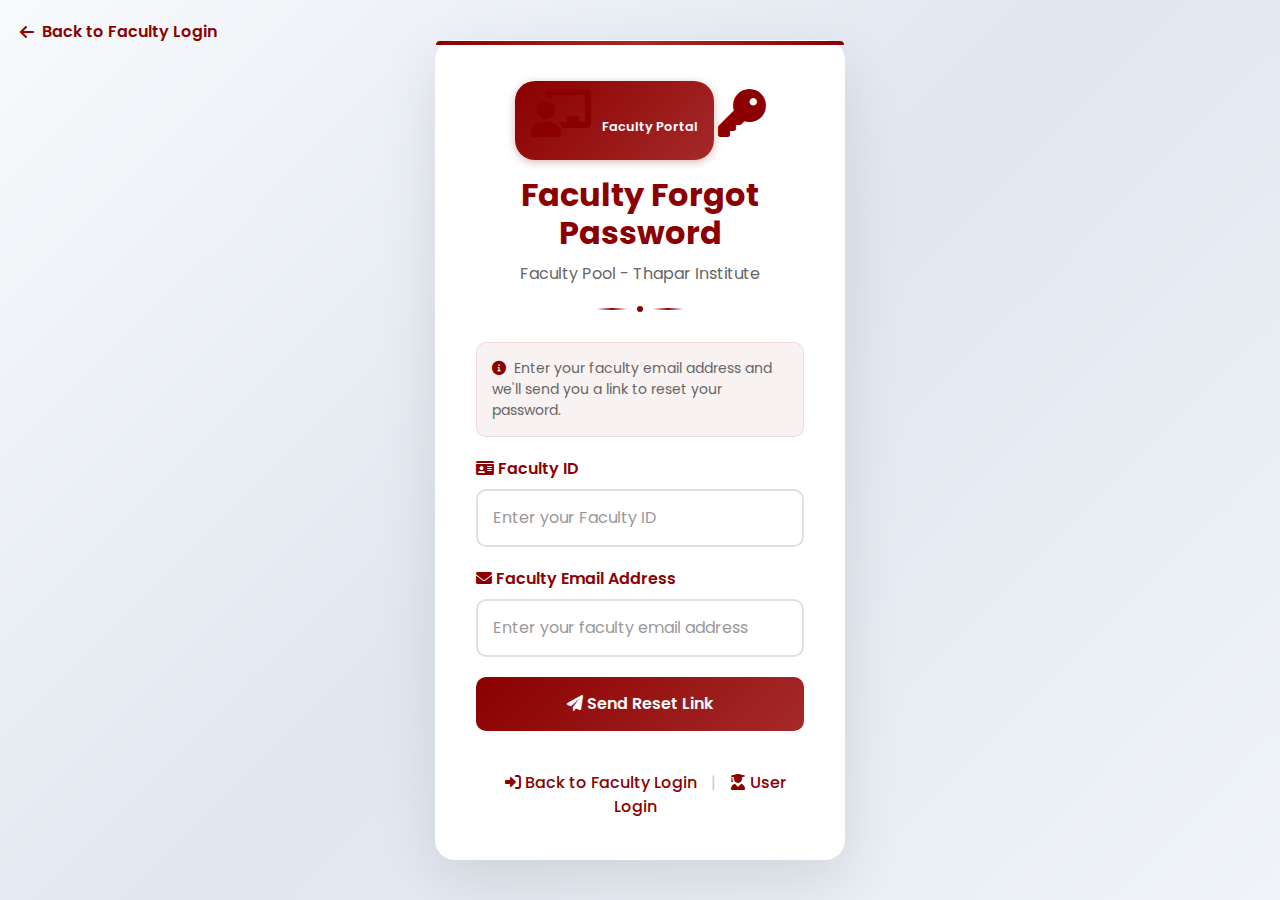
<file: faculty-forgot-password.html>
<!DOCTYPE html>
<html lang="en">
<head>
  <meta charset="UTF-8">
  <meta name="viewport" content="width=device-width, initial-scale=1.0">
  <title>Faculty Forgot Password - Faculty Pool</title>

  <!-- Bootstrap CSS -->
  <link href="https://cdn.jsdelivr.net/npm/bootstrap@5.3.2/dist/css/bootstrap.min.css" rel="stylesheet">
  
  <!-- Font Awesome -->
  <link href="https://cdnjs.cloudflare.com/ajax/libs/font-awesome/6.0.0/css/all.min.css" rel="stylesheet">

  <!-- Google Fonts -->
  <link href="https://fonts.googleapis.com/css2?family=Poppins:wght@300;400;500;600;700;800&display=swap" rel="stylesheet">

  <style>
    * {
      margin: 0;
      padding: 0;
      box-sizing: border-box;
    }

    body {
      font-family: 'Poppins', sans-serif;
      background: linear-gradient(135deg, #f8fafc 0%, #e0e7ef 50%, #f0f4f8 100%);
      min-height: 100vh;
      display: flex;
      align-items: center;
      justify-content: center;
    }

    .forgot-container {
      width: 100%;
      max-width: 450px;
      padding: 20px;
    }

    .forgot-card {
      background: white;
      border-radius: 20px;
      padding: 40px;
      box-shadow: 0 20px 60px rgba(0, 0, 0, 0.1);
      border: 1px solid rgba(255, 255, 255, 0.2);
      position: relative;
    }

    .forgot-card::before {
      content: '';
      position: absolute;
      top: 0;
      left: 0;
      right: 0;
      height: 4px;
      background: linear-gradient(90deg, #8B0000, #A52A2A, #8B0000);
      border-radius: 20px 20px 0 0;
    }

    .header {
      text-align: center;
      margin-bottom: 30px;
    }

    .header i {
      font-size: 3rem;
      color: #8B0000;
      margin-bottom: 15px;
    }

    .header h2 {
      color: #8B0000;
      font-weight: 700;
      margin-bottom: 10px;
    }

    .header p {
      color: #666;
      margin-bottom: 20px;
    }

    .form-group {
      margin-bottom: 20px;
    }

    .form-label {
      color: #8B0000;
      font-weight: 600;
      margin-bottom: 8px;
      display: block;
    }

    .form-control {
      width: 100%;
      padding: 15px;
      border: 2px solid #e0e0e0;
      border-radius: 10px;
      font-size: 16px;
      transition: all 0.3s ease;
      background: white;
      pointer-events: auto;
    }

    .form-control:focus {
      outline: none;
      border-color: #8B0000;
      box-shadow: 0 0 0 3px rgba(139, 0, 0, 0.1);
    }

    .form-control::placeholder {
      color: #999;
    }

    .submit-btn {
      width: 100%;
      background: linear-gradient(135deg, #8B0000 0%, #A52A2A 100%);
      color: white;
      border: none;
      border-radius: 10px;
      padding: 15px;
      font-size: 16px;
      font-weight: 600;
      cursor: pointer;
      transition: all 0.3s ease;
      margin-bottom: 20px;
      pointer-events: auto;
    }

    .submit-btn:hover {
      transform: translateY(-2px);
      box-shadow: 0 8px 25px rgba(139, 0, 0, 0.3);
    }

    .submit-btn:active {
      transform: translateY(0);
    }

    .back-link {
      position: absolute;
      top: 20px;
      left: 20px;
      color: #8B0000;
      text-decoration: none;
      font-weight: 600;
      display: flex;
      align-items: center;
      gap: 8px;
      transition: all 0.3s ease;
      pointer-events: auto;
      cursor: pointer;
    }

    .back-link:hover {
      color: #A52A2A;
      transform: translateX(-3px);
    }

    .decoration {
      display: flex;
      align-items: center;
      justify-content: center;
      gap: 10px;
      margin: 20px 0;
    }

    .decoration-line {
      width: 30px;
      height: 2px;
      background: linear-gradient(90deg, transparent, #8B0000, transparent);
    }

    .decoration-dot {
      width: 6px;
      height: 6px;
      background: #8B0000;
      border-radius: 50%;
    }

    .login-links {
      text-align: center;
      margin-top: 20px;
    }

    .login-links a {
      color: #8B0000;
      text-decoration: none;
      font-weight: 500;
      margin: 0 10px;
      transition: color 0.3s ease;
      pointer-events: auto;
      cursor: pointer;
    }

    .login-links a:hover {
      color: #A52A2A;
    }

    .info-box {
      background: rgba(139, 0, 0, 0.05);
      border: 1px solid rgba(139, 0, 0, 0.1);
      border-radius: 10px;
      padding: 15px;
      margin-bottom: 20px;
    }

    .info-box p {
      color: #666;
      font-size: 14px;
      margin: 0;
    }

    .info-box i {
      color: #8B0000;
      margin-right: 8px;
    }

    .faculty-badge {
      background: linear-gradient(135deg, #8B0000, #A52A2A);
      color: white;
      padding: 0.5rem 1rem;
      border-radius: 20px;
      font-size: 0.8rem;
      font-weight: 600;
      display: inline-block;
      margin-bottom: 1rem;
      box-shadow: 0 2px 8px rgba(139, 0, 0, 0.3);
    }

    /* Ensure all interactive elements work */
    input, button, a, select, textarea {
      pointer-events: auto !important;
      -webkit-user-select: auto !important;
      user-select: auto !important;
    }
  </style>
</head>
<body>
  <!-- Back to Faculty Login Link -->
  <a href="faculty-login.html" class="back-link">
    <i class="fas fa-arrow-left"></i>
    <span>Back to Faculty Login</span>
  </a>

  <div class="forgot-container">
    <div class="forgot-card">
      <!-- Header -->
      <div class="header">
        <div class="faculty-badge">
          <i class="fas fa-chalkboard-teacher me-2"></i>
          Faculty Portal
        </div>
        <i class="fas fa-key"></i>
        <h2>Faculty Forgot Password</h2>
        <p>Faculty Pool - Thapar Institute</p>
        <div class="decoration">
          <div class="decoration-line"></div>
          <div class="decoration-dot"></div>
          <div class="decoration-line"></div>
        </div>
      </div>

      <!-- Info Box -->
      <div class="info-box">
        <p><i class="fas fa-info-circle"></i>Enter your faculty email address and we'll send you a link to reset your password.</p>
      </div>

      <!-- Forgot Password Form -->
      <form id="facultyForgotPasswordForm">
        <div class="form-group">
          <label for="facultyId" class="form-label">
            <i class="fas fa-id-card"></i> Faculty ID
          </label>
          <input type="text" id="facultyId" name="facultyId" class="form-control" placeholder="Enter your Faculty ID" required>
        </div>

        <div class="form-group">
          <label for="email" class="form-label">
            <i class="fas fa-envelope"></i> Faculty Email Address
          </label>
          <input type="email" id="email" name="email" class="form-control" placeholder="Enter your faculty email address" required>
        </div>

        <button type="submit" class="submit-btn">
          <i class="fas fa-paper-plane"></i> Send Reset Link
        </button>
      </form>

      <!-- Login Links -->
      <div class="login-links">
        <a href="faculty-login.html">
          <i class="fas fa-sign-in-alt"></i> Back to Faculty Login
        </a>
        <span style="color: #ccc;">|</span>
        <a href="user-login.html">
          <i class="fas fa-user-graduate"></i> User Login
        </a>
      </div>
    </div>
  </div>

  <script>
    // Form submission handler
    document.getElementById('facultyForgotPasswordForm').addEventListener('submit', function(e) {
      e.preventDefault();
      
      const facultyId = document.getElementById('facultyId').value;
      const email = document.getElementById('email').value;
      
      if (!facultyId || !email) {
        alert('Please fill in all fields');
        return;
      }
      
      // Email validation
      const emailRegex = /^[^\s@]+@[^\s@]+\.[^\s@]+$/;
      if (!emailRegex.test(email)) {
        alert('Please enter a valid email address');
        return;
      }
      
      // Faculty ID validation
      if (!/^[A-Za-z0-9]+$/.test(facultyId)) {
        alert('Faculty ID should contain only letters and numbers');
        return;
      }
      
      // Simulate password reset process
      const submitBtn = document.querySelector('.submit-btn');
      const originalText = submitBtn.innerHTML;
      
      submitBtn.innerHTML = '<i class="fas fa-spinner fa-spin"></i> Sending Reset Link...';
      submitBtn.disabled = true;
      
      setTimeout(() => {
        alert('Password reset link has been sent to your faculty email address! (This is a demo)');
        submitBtn.innerHTML = originalText;
        submitBtn.disabled = false;
        
        // Clear the form
        document.getElementById('facultyId').value = '';
        document.getElementById('email').value = '';
      }, 2000);
    });

    // Test if elements are working
    console.log('Faculty Forgot Password Page Loaded Successfully');
    
    // Ensure all inputs are focusable and working
    document.querySelectorAll('input').forEach(input => {
      input.addEventListener('focus', function() {
        console.log('Input focused:', this.id);
      });
      
      input.addEventListener('input', function() {
        console.log('Input changed:', this.id, this.value);
      });
    });
  </script>
</body>
</html>
</file>
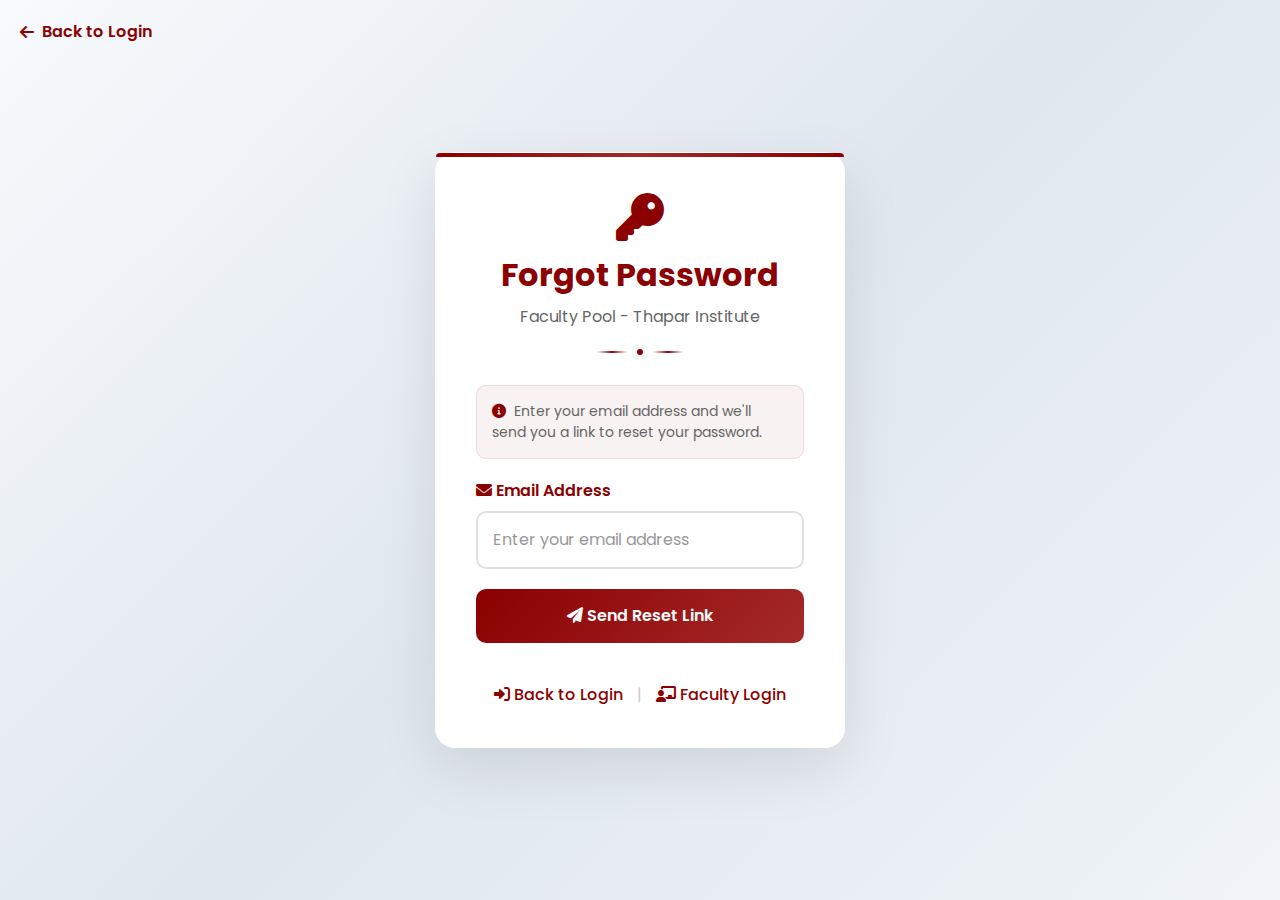
<file: forgot-password.html>
<!DOCTYPE html>
<html lang="en">
<head>
  <meta charset="UTF-8">
  <meta name="viewport" content="width=device-width, initial-scale=1.0">
  <title>Forgot Password - Faculty Pool</title>

  <!-- Bootstrap CSS -->
  <link href="https://cdn.jsdelivr.net/npm/bootstrap@5.3.2/dist/css/bootstrap.min.css" rel="stylesheet">
  
  <!-- Font Awesome -->
  <link href="https://cdnjs.cloudflare.com/ajax/libs/font-awesome/6.0.0/css/all.min.css" rel="stylesheet">

  <!-- Google Fonts -->
  <link href="https://fonts.googleapis.com/css2?family=Poppins:wght@300;400;500;600;700;800&display=swap" rel="stylesheet">

  <style>
    * {
      margin: 0;
      padding: 0;
      box-sizing: border-box;
    }

    body {
      font-family: 'Poppins', sans-serif;
      background: linear-gradient(135deg, #f8fafc 0%, #e0e7ef 50%, #f0f4f8 100%);
      min-height: 100vh;
      display: flex;
      align-items: center;
      justify-content: center;
    }

    .forgot-container {
      width: 100%;
      max-width: 450px;
      padding: 20px;
    }

    .forgot-card {
      background: white;
      border-radius: 20px;
      padding: 40px;
      box-shadow: 0 20px 60px rgba(0, 0, 0, 0.1);
      border: 1px solid rgba(255, 255, 255, 0.2);
      position: relative;
    }

    .forgot-card::before {
      content: '';
      position: absolute;
      top: 0;
      left: 0;
      right: 0;
      height: 4px;
      background: linear-gradient(90deg, #8B0000, #A52A2A, #8B0000);
      border-radius: 20px 20px 0 0;
    }

    .header {
      text-align: center;
      margin-bottom: 30px;
    }

    .header i {
      font-size: 3rem;
      color: #8B0000;
      margin-bottom: 15px;
    }

    .header h2 {
      color: #8B0000;
      font-weight: 700;
      margin-bottom: 10px;
    }

    .header p {
      color: #666;
      margin-bottom: 20px;
    }

    .form-group {
      margin-bottom: 20px;
    }

    .form-label {
      color: #8B0000;
      font-weight: 600;
      margin-bottom: 8px;
      display: block;
    }

    .form-control {
      width: 100%;
      padding: 15px;
      border: 2px solid #e0e0e0;
      border-radius: 10px;
      font-size: 16px;
      transition: all 0.3s ease;
      background: white;
      pointer-events: auto;
    }

    .form-control:focus {
      outline: none;
      border-color: #8B0000;
      box-shadow: 0 0 0 3px rgba(139, 0, 0, 0.1);
    }

    .form-control::placeholder {
      color: #999;
    }

    .submit-btn {
      width: 100%;
      background: linear-gradient(135deg, #8B0000 0%, #A52A2A 100%);
      color: white;
      border: none;
      border-radius: 10px;
      padding: 15px;
      font-size: 16px;
      font-weight: 600;
      cursor: pointer;
      transition: all 0.3s ease;
      margin-bottom: 20px;
      pointer-events: auto;
    }

    .submit-btn:hover {
      transform: translateY(-2px);
      box-shadow: 0 8px 25px rgba(139, 0, 0, 0.3);
    }

    .submit-btn:active {
      transform: translateY(0);
    }

    .back-link {
      position: absolute;
      top: 20px;
      left: 20px;
      color: #8B0000;
      text-decoration: none;
      font-weight: 600;
      display: flex;
      align-items: center;
      gap: 8px;
      transition: all 0.3s ease;
      pointer-events: auto;
      cursor: pointer;
    }

    .back-link:hover {
      color: #A52A2A;
      transform: translateX(-3px);
    }

    .decoration {
      display: flex;
      align-items: center;
      justify-content: center;
      gap: 10px;
      margin: 20px 0;
    }

    .decoration-line {
      width: 30px;
      height: 2px;
      background: linear-gradient(90deg, transparent, #8B0000, transparent);
    }

    .decoration-dot {
      width: 6px;
      height: 6px;
      background: #8B0000;
      border-radius: 50%;
    }

    .login-links {
      text-align: center;
      margin-top: 20px;
    }

    .login-links a {
      color: #8B0000;
      text-decoration: none;
      font-weight: 500;
      margin: 0 10px;
      transition: color 0.3s ease;
      pointer-events: auto;
      cursor: pointer;
    }

    .login-links a:hover {
      color: #A52A2A;
    }

    .info-box {
      background: rgba(139, 0, 0, 0.05);
      border: 1px solid rgba(139, 0, 0, 0.1);
      border-radius: 10px;
      padding: 15px;
      margin-bottom: 20px;
    }

    .info-box p {
      color: #666;
      font-size: 14px;
      margin: 0;
    }

    .info-box i {
      color: #8B0000;
      margin-right: 8px;
    }

    /* Ensure all interactive elements work */
    input, button, a, select, textarea {
      pointer-events: auto !important;
      -webkit-user-select: auto !important;
      user-select: auto !important;
    }
  </style>
</head>
<body>
  <!-- Back to Login Link -->
  <a href="user-login.html" class="back-link">
    <i class="fas fa-arrow-left"></i>
    <span>Back to Login</span>
  </a>

  <div class="forgot-container">
    <div class="forgot-card">
      <!-- Header -->
      <div class="header">
        <i class="fas fa-key"></i>
        <h2>Forgot Password</h2>
        <p>Faculty Pool - Thapar Institute</p>
        <div class="decoration">
          <div class="decoration-line"></div>
          <div class="decoration-dot"></div>
          <div class="decoration-line"></div>
        </div>
      </div>

      <!-- Info Box -->
      <div class="info-box">
        <p><i class="fas fa-info-circle"></i>Enter your email address and we'll send you a link to reset your password.</p>
      </div>

      <!-- Forgot Password Form -->
      <form id="forgotPasswordForm">
        <div class="form-group">
          <label for="email" class="form-label">
            <i class="fas fa-envelope"></i> Email Address
          </label>
          <input type="email" id="email" name="email" class="form-control" placeholder="Enter your email address" required>
        </div>

        <button type="submit" class="submit-btn">
          <i class="fas fa-paper-plane"></i> Send Reset Link
        </button>
      </form>

      <!-- Login Links -->
      <div class="login-links">
        <a href="user-login.html">
          <i class="fas fa-sign-in-alt"></i> Back to Login
        </a>
        <span style="color: #ccc;">|</span>
        <a href="faculty-login.html">
          <i class="fas fa-chalkboard-teacher"></i> Faculty Login
        </a>
      </div>
    </div>
  </div>

  <script>
    // Form submission handler
    document.getElementById('forgotPasswordForm').addEventListener('submit', function(e) {
      e.preventDefault();
      
      const email = document.getElementById('email').value;
      
      if (!email) {
        alert('Please enter your email address');
        return;
      }
      
      // Email validation
      const emailRegex = /^[^\s@]+@[^\s@]+\.[^\s@]+$/;
      if (!emailRegex.test(email)) {
        alert('Please enter a valid email address');
        return;
      }
      
      // Simulate password reset process
      const submitBtn = document.querySelector('.submit-btn');
      const originalText = submitBtn.innerHTML;
      
      submitBtn.innerHTML = '<i class="fas fa-spinner fa-spin"></i> Sending Reset Link...';
      submitBtn.disabled = true;
      
      setTimeout(() => {
        alert('Password reset link has been sent to your email address! (This is a demo)');
        submitBtn.innerHTML = originalText;
        submitBtn.disabled = false;
        
        // Clear the form
        document.getElementById('email').value = '';
      }, 2000);
    });

    // Test if elements are working
    console.log('Forgot Password Page Loaded Successfully');
    
    // Ensure all inputs are focusable and working
    document.querySelectorAll('input').forEach(input => {
      input.addEventListener('focus', function() {
        console.log('Input focused:', this.id);
      });
      
      input.addEventListener('input', function() {
        console.log('Input changed:', this.id, this.value);
      });
    });
  </script>
</body>
</html>
</file>
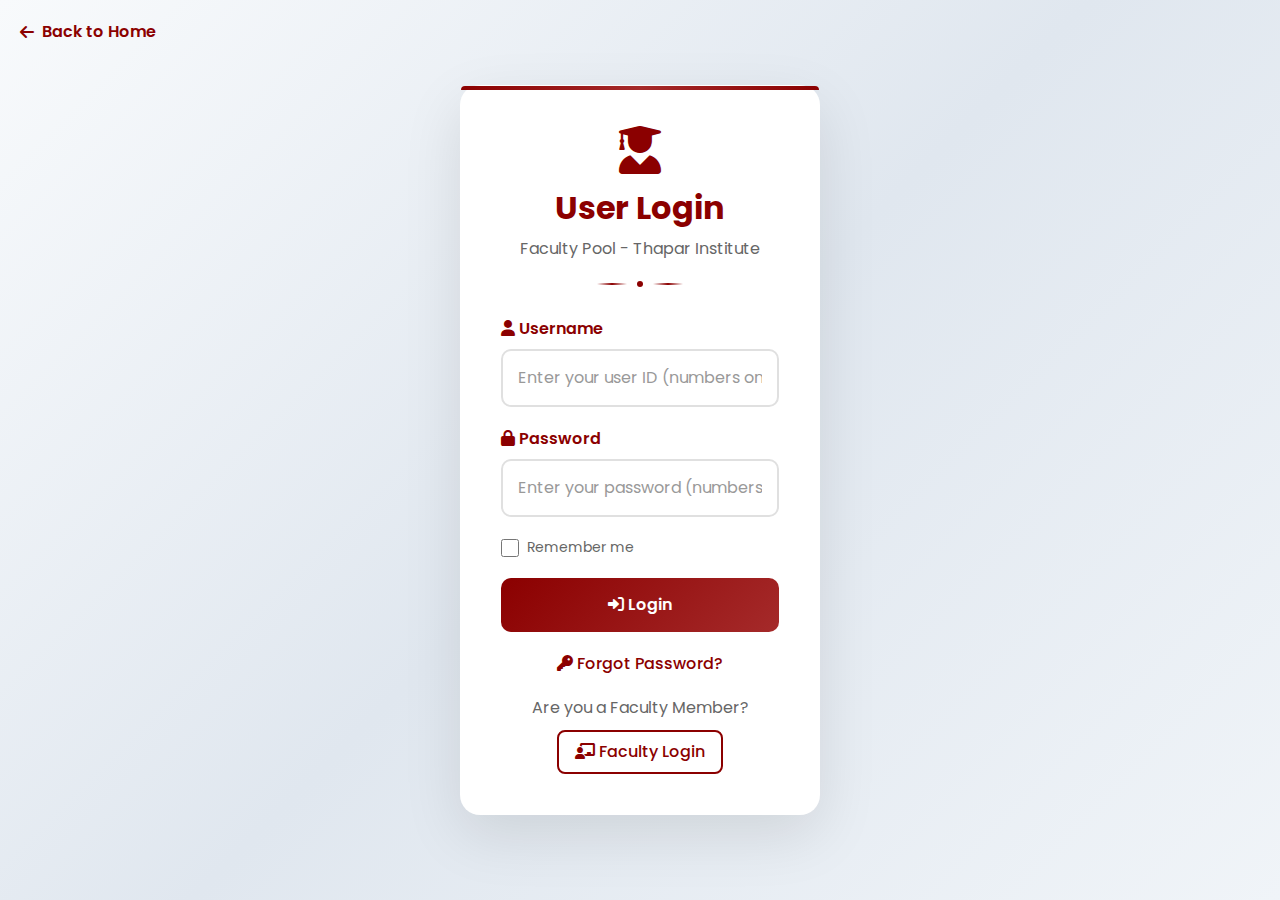
<file: user-login.html>
<!DOCTYPE html>
<html lang="en">
<head>
  <meta charset="UTF-8">
  <meta name="viewport" content="width=device-width, initial-scale=1.0">
  <title>User Login - Faculty Pool</title>

  <!-- Bootstrap CSS -->
  <link href="https://cdn.jsdelivr.net/npm/bootstrap@5.3.2/dist/css/bootstrap.min.css" rel="stylesheet">
  
  <!-- Font Awesome -->
  <link href="https://cdnjs.cloudflare.com/ajax/libs/font-awesome/6.0.0/css/all.min.css" rel="stylesheet">

  <!-- Google Fonts -->
  <link href="https://fonts.googleapis.com/css2?family=Poppins:wght@300;400;500;600;700;800&display=swap" rel="stylesheet">

  <style>
    * {
      margin: 0;
      padding: 0;
      box-sizing: border-box;
    }

    body {
      font-family: 'Poppins', sans-serif;
      background: linear-gradient(135deg, #f8fafc 0%, #e0e7ef 50%, #f0f4f8 100%);
      min-height: 100vh;
      display: flex;
      align-items: center;
      justify-content: center;
    }

    .login-container {
      width: 100%;
      max-width: 400px;
      padding: 20px;
    }

    .login-card {
      background: white;
      border-radius: 20px;
      padding: 40px;
      box-shadow: 0 20px 60px rgba(0, 0, 0, 0.1);
      border: 1px solid rgba(255, 255, 255, 0.2);
      position: relative;
    }

    .login-card::before {
      content: '';
      position: absolute;
      top: 0;
      left: 0;
      right: 0;
      height: 4px;
      background: linear-gradient(90deg, #8B0000, #A52A2A, #8B0000);
      border-radius: 20px 20px 0 0;
    }

    .header {
      text-align: center;
      margin-bottom: 30px;
    }

    .header i {
      font-size: 3rem;
      color: #8B0000;
      margin-bottom: 15px;
    }

    .header h2 {
      color: #8B0000;
      font-weight: 700;
      margin-bottom: 10px;
    }

    .header p {
      color: #666;
      margin-bottom: 20px;
    }

    .form-group {
      margin-bottom: 20px;
    }

    .form-label {
      color: #8B0000;
      font-weight: 600;
      margin-bottom: 8px;
      display: block;
    }

    .form-control {
      width: 100%;
      padding: 15px;
      border: 2px solid #e0e0e0;
      border-radius: 10px;
      font-size: 16px;
      transition: all 0.3s ease;
      background: white;
      pointer-events: auto;
      -webkit-user-select: auto;
      user-select: auto;
    }

    .form-control:focus {
      outline: none;
      border-color: #8B0000;
      box-shadow: 0 0 0 3px rgba(139, 0, 0, 0.1);
    }

    .form-control::placeholder {
      color: #999;
    }

    .login-btn {
      width: 100%;
      background: linear-gradient(135deg, #8B0000 0%, #A52A2A 100%);
      color: white;
      border: none;
      border-radius: 10px;
      padding: 15px;
      font-size: 16px;
      font-weight: 600;
      cursor: pointer;
      transition: all 0.3s ease;
      margin-bottom: 20px;
      pointer-events: auto;
    }

    .login-btn:hover {
      transform: translateY(-2px);
      box-shadow: 0 8px 25px rgba(139, 0, 0, 0.3);
    }

    .login-btn:active {
      transform: translateY(0);
    }

    .remember-me {
      display: flex;
      align-items: center;
      gap: 8px;
      margin-bottom: 20px;
    }

    .remember-me input[type="checkbox"] {
      width: 18px;
      height: 18px;
      accent-color: #8B0000;
      pointer-events: auto;
    }

    .remember-me label {
      color: #666;
      font-size: 14px;
      cursor: pointer;
      pointer-events: auto;
    }

    .login-links {
      text-align: center;
      margin-bottom: 20px;
    }

    .login-links a {
      color: #8B0000;
      text-decoration: none;
      font-weight: 500;
      margin: 0 10px;
      transition: color 0.3s ease;
      pointer-events: auto;
      cursor: pointer;
    }

    .login-links a:hover {
      color: #A52A2A;
    }

    .faculty-link {
      text-align: center;
      margin-top: 20px;
    }

    .faculty-link p {
      color: #666;
      margin-bottom: 10px;
    }

    .btn-outline-primary {
      border: 2px solid #8B0000;
      color: #8B0000;
      background: transparent;
      padding: 8px 16px;
      border-radius: 8px;
      text-decoration: none;
      font-weight: 500;
      transition: all 0.3s ease;
      pointer-events: auto;
      cursor: pointer;
      display: inline-block;
    }

    .btn-outline-primary:hover {
      background: #8B0000;
      color: white;
    }

    .back-link {
      position: absolute;
      top: 20px;
      left: 20px;
      color: #8B0000;
      text-decoration: none;
      font-weight: 600;
      display: flex;
      align-items: center;
      gap: 8px;
      transition: all 0.3s ease;
      pointer-events: auto;
      cursor: pointer;
    }

    .back-link:hover {
      color: #A52A2A;
      transform: translateX(-3px);
    }

    .decoration {
      display: flex;
      align-items: center;
      justify-content: center;
      gap: 10px;
      margin: 20px 0;
    }

    .decoration-line {
      width: 30px;
      height: 2px;
      background: linear-gradient(90deg, transparent, #8B0000, transparent);
    }

    .decoration-dot {
      width: 6px;
      height: 6px;
      background: #8B0000;
      border-radius: 50%;
    }

    /* Ensure all interactive elements work */
    input, button, a, select, textarea {
      pointer-events: auto !important;
      -webkit-user-select: auto !important;
      user-select: auto !important;
    }

    /* Remove any potential blocking */
    * {
      pointer-events: auto !important;
    }
  </style>
</head>
<body>
  <!-- Back to Home Link -->
  <a href="index.html" class="back-link">
    <i class="fas fa-arrow-left"></i>
    <span>Back to Home</span>
  </a>

  <div class="login-container">
    <div class="login-card">
      <!-- Header -->
      <div class="header">
        <i class="fas fa-user-graduate"></i>
        <h2>User Login</h2>
        <p>Faculty Pool - Thapar Institute</p>
        <div class="decoration">
          <div class="decoration-line"></div>
          <div class="decoration-dot"></div>
          <div class="decoration-line"></div>
        </div>
      </div>

      <!-- Login Form -->
      <form id="userLoginForm">
        <div class="form-group">
          <label for="username" class="form-label">
            <i class="fas fa-user"></i> Username
          </label>
          <input type="text" id="username" name="username" class="form-control" placeholder="Enter your user ID (numbers only)" required pattern="[0-9]+" title="Please enter only numbers">
        </div>

        <div class="form-group">
          <label for="password" class="form-label">
            <i class="fas fa-lock"></i> Password
          </label>
          <input type="password" id="password" name="password" class="form-control" placeholder="Enter your password (numbers only)" required pattern="[0-9]+" title="Please enter only numbers">
        </div>

        <div class="remember-me">
          <input type="checkbox" id="rememberMe" name="rememberMe">
          <label for="rememberMe">Remember me</label>
        </div>

        <button type="submit" class="login-btn">
          <i class="fas fa-sign-in-alt"></i> Login
        </button>
      </form>

      <!-- Login Links -->
      <div class="login-links">
        <a href="forgot-password.html" class="forgot-password">
          <i class="fas fa-key"></i> Forgot Password?
        </a>
      </div>

      <!-- Faculty Login Link -->
      <div class="faculty-link">
        <p>Are you a Faculty Member?</p>
        <a href="faculty-login.html" class="btn-outline-primary">
          <i class="fas fa-chalkboard-teacher"></i> Faculty Login
        </a>
      </div>
    </div>
  </div>

  <script>
    // Form submission handler
    document.getElementById('userLoginForm').addEventListener('submit', function(e) {
      e.preventDefault();
      
      const username = document.getElementById('username').value;
      const password = document.getElementById('password').value;
      
      if (!username || !password) {
        alert('Please fill in all fields');
        return;
      }
      
      // Simulate login process
      const loginBtn = document.querySelector('.login-btn');
      const originalText = loginBtn.innerHTML;
      
      loginBtn.innerHTML = '<i class="fas fa-spinner fa-spin"></i> Logging in...';
      loginBtn.disabled = true;
      
      setTimeout(() => {
        alert('Login successful! (This is a demo)');
        loginBtn.innerHTML = originalText;
        loginBtn.disabled = false;
      }, 2000);
    });

    // Test if elements are working
    console.log('User Login Page Loaded Successfully');
    
    // Ensure all inputs are focusable and working
    document.querySelectorAll('input').forEach(input => {
      input.addEventListener('focus', function() {
        console.log('Input focused:', this.id);
      });
      
      input.addEventListener('input', function() {
        console.log('Input changed:', this.id, this.value);
      });
    });

    // Restrict input to numbers only
    document.getElementById('username').addEventListener('input', function(e) {
      // Remove any non-numeric characters
      this.value = this.value.replace(/[^0-9]/g, '');
    });

    document.getElementById('password').addEventListener('input', function(e) {
      // Remove any non-numeric characters
      this.value = this.value.replace(/[^0-9]/g, '');
    });

    // Prevent non-numeric key presses
    document.getElementById('username').addEventListener('keypress', function(e) {
      if (!/[0-9]/.test(e.key) && !['Backspace', 'Delete', 'Tab', 'Enter', 'ArrowLeft', 'ArrowRight'].includes(e.key)) {
        e.preventDefault();
      }
    });

    document.getElementById('password').addEventListener('keypress', function(e) {
      if (!/[0-9]/.test(e.key) && !['Backspace', 'Delete', 'Tab', 'Enter', 'ArrowLeft', 'ArrowRight'].includes(e.key)) {
        e.preventDefault();
      }
    });

    // Test click events
    document.querySelectorAll('a').forEach(link => {
      link.addEventListener('click', function(e) {
        console.log('Link clicked:', this.textContent);
      });
    });

    // Test button events
    document.querySelectorAll('button').forEach(button => {
      button.addEventListener('click', function(e) {
        console.log('Button clicked:', this.textContent);
      });
    });
  </script>
</body>
</html>
</file>
